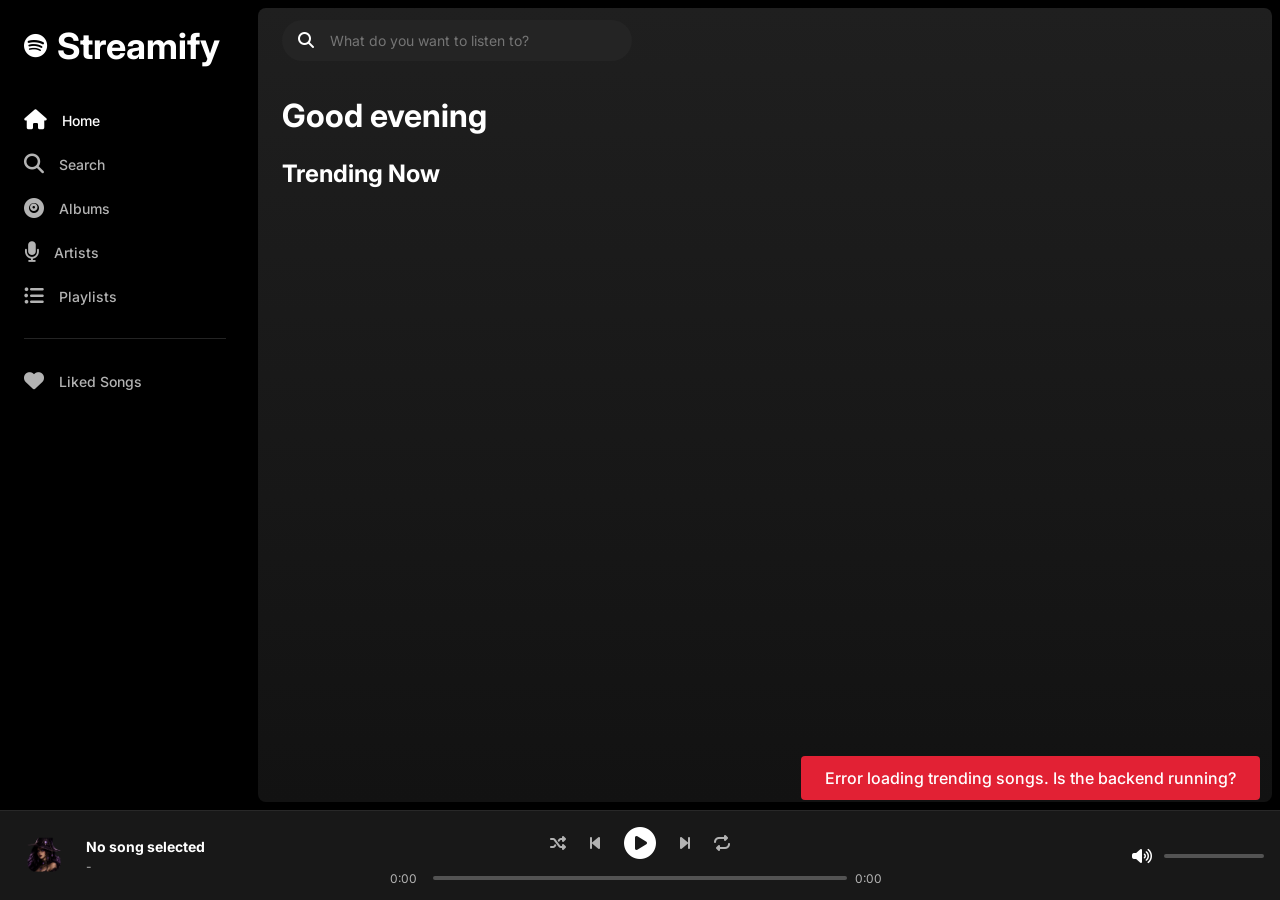
<file: index.html>
<!DOCTYPE html>
<html lang="en">
<head>
    <meta charset="UTF-8">
    <meta name="viewport" content="width=device-width, initial-scale=1.0">
    <title>Streamify | Music Web</title>
    <link rel="stylesheet" href="style.css">
    <link rel="stylesheet" href="https://cdnjs.cloudflare.com/ajax/libs/font-awesome/6.4.0/css/all.min.css">
    <link href="https://fonts.googleapis.com/css2?family=Inter:wght@400;500;700;900&display=swap" rel="stylesheet">
</head>
<body>
    <div class="app-container">
        <!-- Sidebar -->
        <aside class="sidebar">
            <div class="logo">
                <i class="fa-brands fa-spotify"></i>
                <h2>Streamify</h2>
            </div>
            <nav>
                <ul>
                    <li class="active"><i class="fa-solid fa-house"></i> Home</li>
                    <li><i class="fa-solid fa-magnifying-glass"></i> Search</li>
                    <li><i class="fa-solid fa-record-vinyl"></i> Albums</li>
                    <li><i class="fa-solid fa-microphone"></i> Artists</li>
                    <li><i class="fa-solid fa-list-ul"></i> Playlists</li>
                </ul>
                <div class="divider"></div>
                <ul>
                    <li><i class="fa-solid fa-heart"></i> Liked Songs</li>
                </ul>
            </nav>
        </aside>

        <!-- Main Content -->
        <main class="main-content">
            <header class="topbar">
                <div class="search-container">
                    <i class="fa-solid fa-magnifying-glass search-icon"></i>
                    <input type="text" id="searchInput" placeholder="What do you want to listen to?">
                </div>
            </header>
            
            <div class="content-scroll">
                <section class="hero">
                    <h1 id="greeting">Good evening</h1>
                </section>
                
                <section class="music-section">
                    <h2 id="section-title">Trending Now</h2>
                    <div class="grid-container" id="songsGrid">
                        <!-- Skeleton Loaders will be injected here -->
                    </div>
                </section>
            </div>
        </main>
    </div>

    <!-- Bottom Player -->
    <footer class="player">
        <div class="player-left">
            <img id="playerArtwork" src="assets/default-art.png" alt="Artwork">
            <div class="player-info">
                <h4 id="playerTitle">No song selected</h4>
                <p id="playerArtist">-</p>
            </div>
        </div>

        <div class="player-center">
            <div class="player-controls">
                <button id="btnShuffle" class="control-btn"><i class="fa-solid fa-shuffle"></i></button>
                <button id="btnPrev" class="control-btn"><i class="fa-solid fa-backward-step"></i></button>
                <button id="btnPlayPause" class="play-btn"><i class="fa-solid fa-circle-play"></i></button>
                <button id="btnNext" class="control-btn"><i class="fa-solid fa-forward-step"></i></button>
                <button id="btnRepeat" class="control-btn"><i class="fa-solid fa-repeat"></i></button>
            </div>
            <div class="player-progress">
                <span id="timeCurrent">0:00</span>
                <input type="range" id="progressBar" value="0" min="0" max="100">
                <span id="timeTotal">0:00</span>
            </div>
        </div>

        <div class="player-right">
            <i class="fa-solid fa-volume-high"></i>
            <input type="range" id="volumeBar" value="100" min="0" max="100">
        </div>
    </footer>

    <div id="toast" class="toast"></div>

    <script src="app.js"></script>
</body>
</html>
</file>
<file: style.css>
:root {
    --bg-base: #000000;
    --bg-surface: #121212;
    --bg-elevated: #242424;
    --primary: #1DB954;
    --text-main: #FFFFFF;
    --text-sub: #B3B3B3;
    --font-main: 'Inter', sans-serif;
}

* {
    margin: 0;
    padding: 0;
    box-sizing: border-box;
}

body {
    background-color: var(--bg-base);
    color: var(--text-main);
    font-family: var(--font-main);
    overflow: hidden;
}

.app-container {
    display: flex;
    height: calc(100vh - 90px);
}

/* Sidebar */
.sidebar {
    width: 250px;
    background-color: var(--bg-base);
    padding: 24px;
    display: flex;
    flex-direction: column;
}

.logo {
    display: flex;
    align-items: center;
    gap: 10px;
    font-size: 24px;
    font-weight: 700;
    margin-bottom: 30px;
}

.sidebar nav ul {
    list-style: none;
}

.sidebar nav ul li {
    padding: 12px 0;
    color: var(--text-sub);
    font-size: 14px;
    font-weight: 500;
    cursor: pointer;
    transition: color 0.2s;
    display: flex;
    align-items: center;
    gap: 15px;
}

.sidebar nav ul li i {
    font-size: 20px;
}

.sidebar nav ul li:hover, .sidebar nav ul li.active {
    color: var(--text-main);
}

.divider {
    height: 1px;
    background-color: var(--bg-elevated);
    margin: 20px 0;
}

/* Main Content */
.main-content {
    flex: 1;
    background: linear-gradient(to bottom, #1f1f1f, var(--bg-surface));
    border-radius: 8px;
    margin: 8px;
    display: flex;
    flex-direction: column;
    overflow: hidden;
}

.topbar {
    height: 64px;
    padding: 16px 24px;
    display: flex;
    align-items: center;
    background-color: transparent;
}

.search-container {
    background-color: var(--bg-elevated);
    border-radius: 500px;
    padding: 12px 48px;
    display: flex;
    align-items: center;
    width: 100%;
    max-width: 350px;
    position: relative;
}

.search-icon {
    position: absolute;
    left: 16px;
    color: var(--text-main);
}

.search-container input {
    background: transparent;
    border: none;
    color: var(--text-main);
    width: 100%;
    font-family: var(--font-main);
    font-size: 14px;
    outline: none;
}

.content-scroll {
    overflow-y: auto;
    padding: 24px;
    flex: 1;
}

.hero h1 {
    font-size: 32px;
    font-weight: 700;
    margin-bottom: 24px;
}

.music-section h2 {
    font-size: 24px;
    margin-bottom: 20px;
}

.grid-container {
    display: grid;
    grid-template-columns: repeat(auto-fill, minmax(180px, 1fr));
    gap: 24px;
}

/* Cards */
.card {
    background-color: var(--bg-elevated);
    padding: 16px;
    border-radius: 8px;
    cursor: pointer;
    transition: background-color 0.3s ease;
    position: relative;
}

.card:hover {
    background-color: #282828;
}

.card img {
    width: 100%;
    aspect-ratio: 1;
    border-radius: 4px;
    box-shadow: 0 8px 24px rgba(0,0,0,0.5);
    margin-bottom: 16px;
    object-fit: cover;
}

.card h3 {
    font-size: 16px;
    font-weight: 700;
    margin-bottom: 8px;
    white-space: nowrap;
    overflow: hidden;
    text-overflow: ellipsis;
}

.card p {
    font-size: 14px;
    color: var(--text-sub);
    white-space: nowrap;
    overflow: hidden;
    text-overflow: ellipsis;
}

.card .play-overlay {
    position: absolute;
    bottom: 85px;
    right: 24px;
    background-color: var(--primary);
    border-radius: 50%;
    width: 48px;
    height: 48px;
    display: flex;
    align-items: center;
    justify-content: center;
    box-shadow: 0 8px 8px rgba(0,0,0,0.3);
    opacity: 0;
    transform: translateY(8px);
    transition: all 0.3s ease;
}

.card:hover .play-overlay {
    opacity: 1;
    transform: translateY(0);
}

.card .play-overlay i {
    color: black;
    font-size: 24px;
    margin-left: 4px;
}

/* Bottom Player */
.player {
    height: 90px;
    background-color: #181818;
    border-top: 1px solid #282828;
    display: flex;
    justify-content: space-between;
    align-items: center;
    padding: 0 16px;
    position: fixed;
    bottom: 0;
    width: 100%;
}

.player-left {
    display: flex;
    align-items: center;
    gap: 14px;
    width: 30%;
}

.player-left img {
    width: 56px;
    height: 56px;
    border-radius: 4px;
    object-fit: cover;
}

.player-info h4 {
    font-size: 14px;
    margin-bottom: 4px;
    display: -webkit-box;
    -webkit-line-clamp: 1;
    -webkit-box-orient: vertical;
    overflow: hidden;
}

.player-info p {
    font-size: 12px;
    color: var(--text-sub);
}

.player-center {
    width: 40%;
    display: flex;
    flex-direction: column;
    align-items: center;
    gap: 8px;
}

.player-controls {
    display: flex;
    align-items: center;
    gap: 24px;
}

.control-btn {
    background: none;
    border: none;
    color: var(--text-sub);
    font-size: 16px;
    cursor: pointer;
    transition: color 0.2s;
}

.control-btn:hover {
    color: var(--text-main);
}

.control-btn.active {
    color: var(--primary);
}

.play-btn {
    background: none;
    border: none;
    color: var(--text-main);
    font-size: 32px;
    cursor: pointer;
    transition: transform 0.1s;
}

.play-btn:hover {
    transform: scale(1.05);
}

.player-progress {
    display: flex;
    align-items: center;
    gap: 8px;
    width: 100%;
    max-width: 600px;
}

.player-progress span {
    font-size: 12px;
    color: var(--text-sub);
    min-width: 35px;
}

input[type=range] {
    -webkit-appearance: none;
    width: 100%;
    height: 4px;
    background: #535353;
    border-radius: 2px;
    outline: none;
    cursor: pointer;
}

input[type=range]::-webkit-slider-thumb {
    -webkit-appearance: none;
    width: 12px;
    height: 12px;
    border-radius: 50%;
    background: var(--text-main);
    opacity: 0;
    transition: opacity 0.2s;
}

input[type=range]:hover::-webkit-slider-thumb {
    opacity: 1;
}

input[type=range]:hover {
    background: var(--primary);
}

.player-right {
    width: 30%;
    display: flex;
    justify-content: flex-end;
    align-items: center;
    gap: 12px;
}

.player-right input {
    width: 100px;
}

/* Skeleton Loading */
.skeleton {
    animation: pulse 1.5s infinite ease-in-out;
}
.skeleton-img { width: 100%; aspect-ratio: 1; background: #2a2a2a; border-radius: 4px; margin-bottom: 16px; }
.skeleton-text { height: 16px; background: #2a2a2a; border-radius: 4px; margin-bottom: 8px; width: 80%; }
.skeleton-text.short { width: 50%; }

@keyframes pulse {
    0% { opacity: 1; }
    50% { opacity: 0.4; }
    100% { opacity: 1; }
}

/* Toast */
.toast {
    position: fixed;
    bottom: 100px;
    right: 20px;
    background: #E22134;
    color: white;
    padding: 12px 24px;
    border-radius: 4px;
    font-weight: 500;
    opacity: 0;
    transform: translateY(20px);
    transition: all 0.3s ease;
    pointer-events: none;
    z-index: 1000;
}
.toast.show {
    opacity: 1;
    transform: translateY(0);
}

/* Responsive */
@media (max-width: 768px) {
    .sidebar { display: none; }
    .player-left { width: 40%; }
    .player-right { display: none; }
    .player-center { width: 60%; }
    .search-container { max-width: 100%; }
}
</file>
